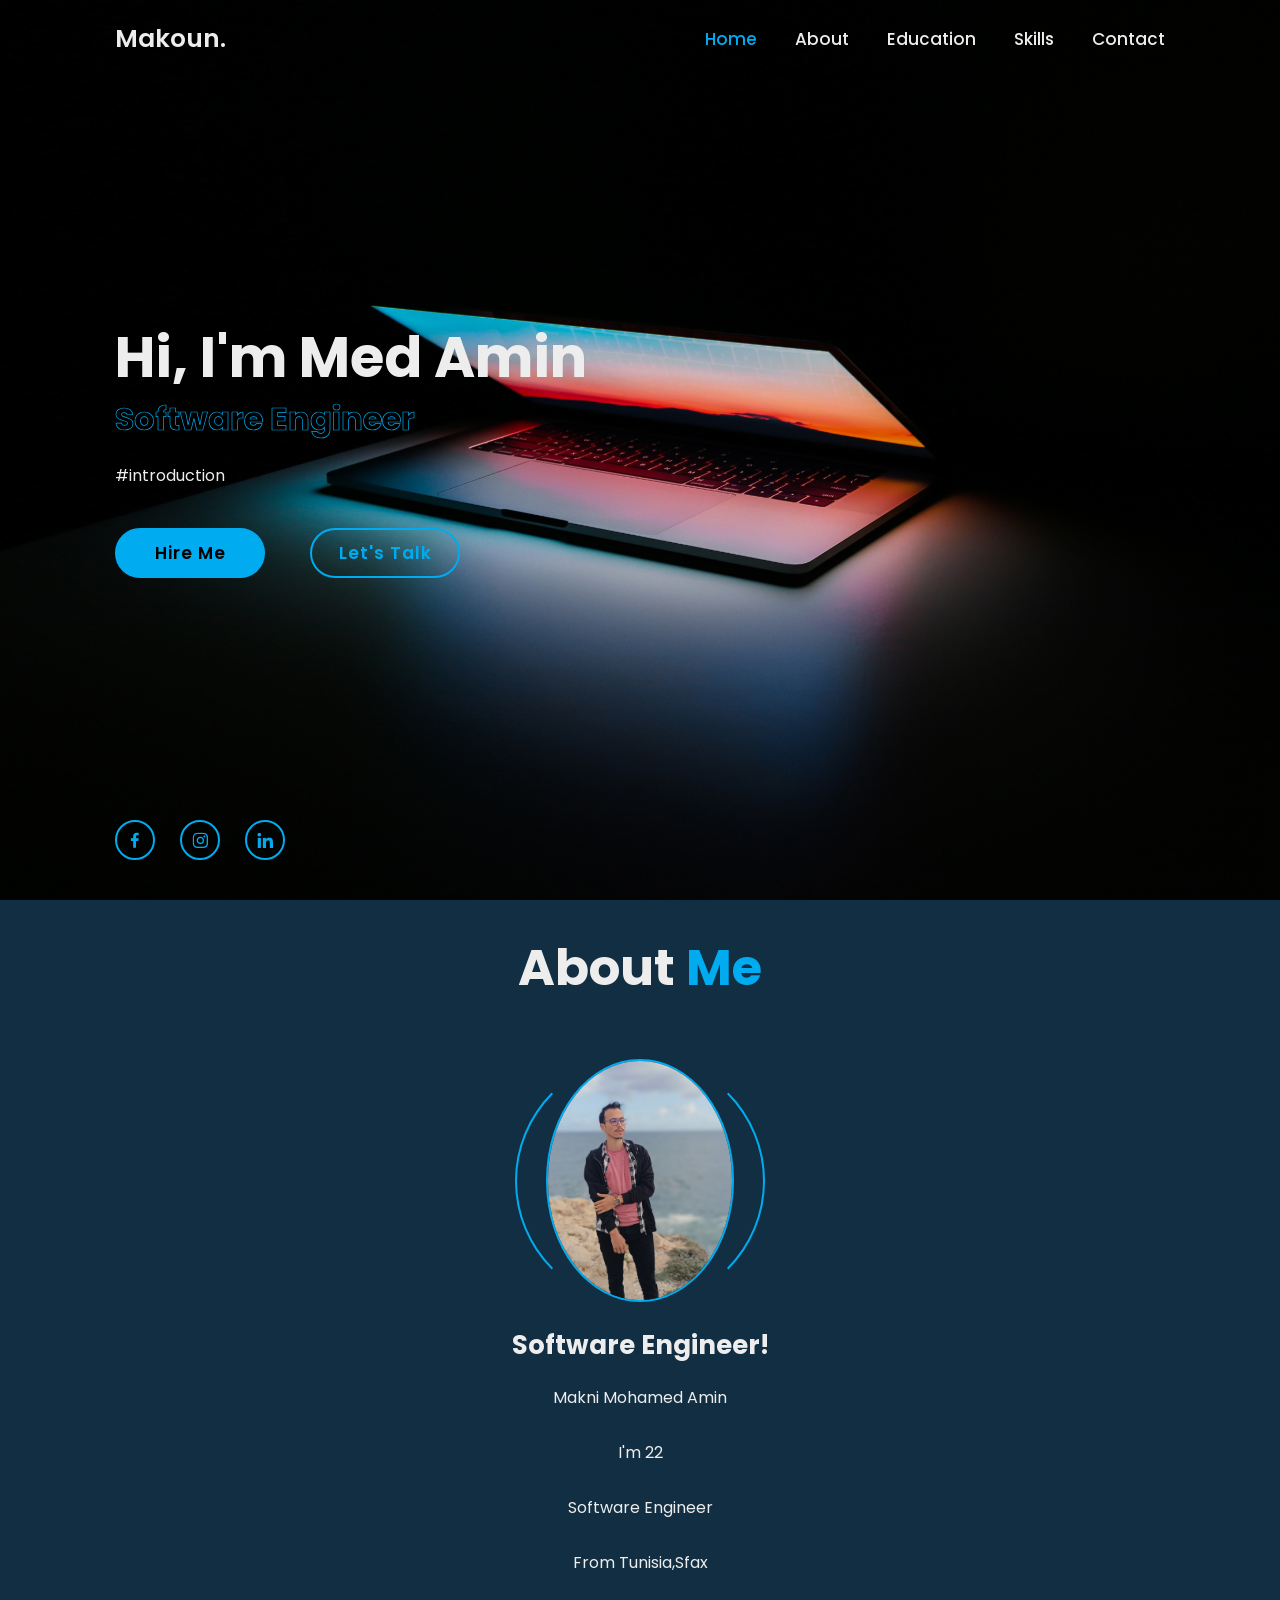
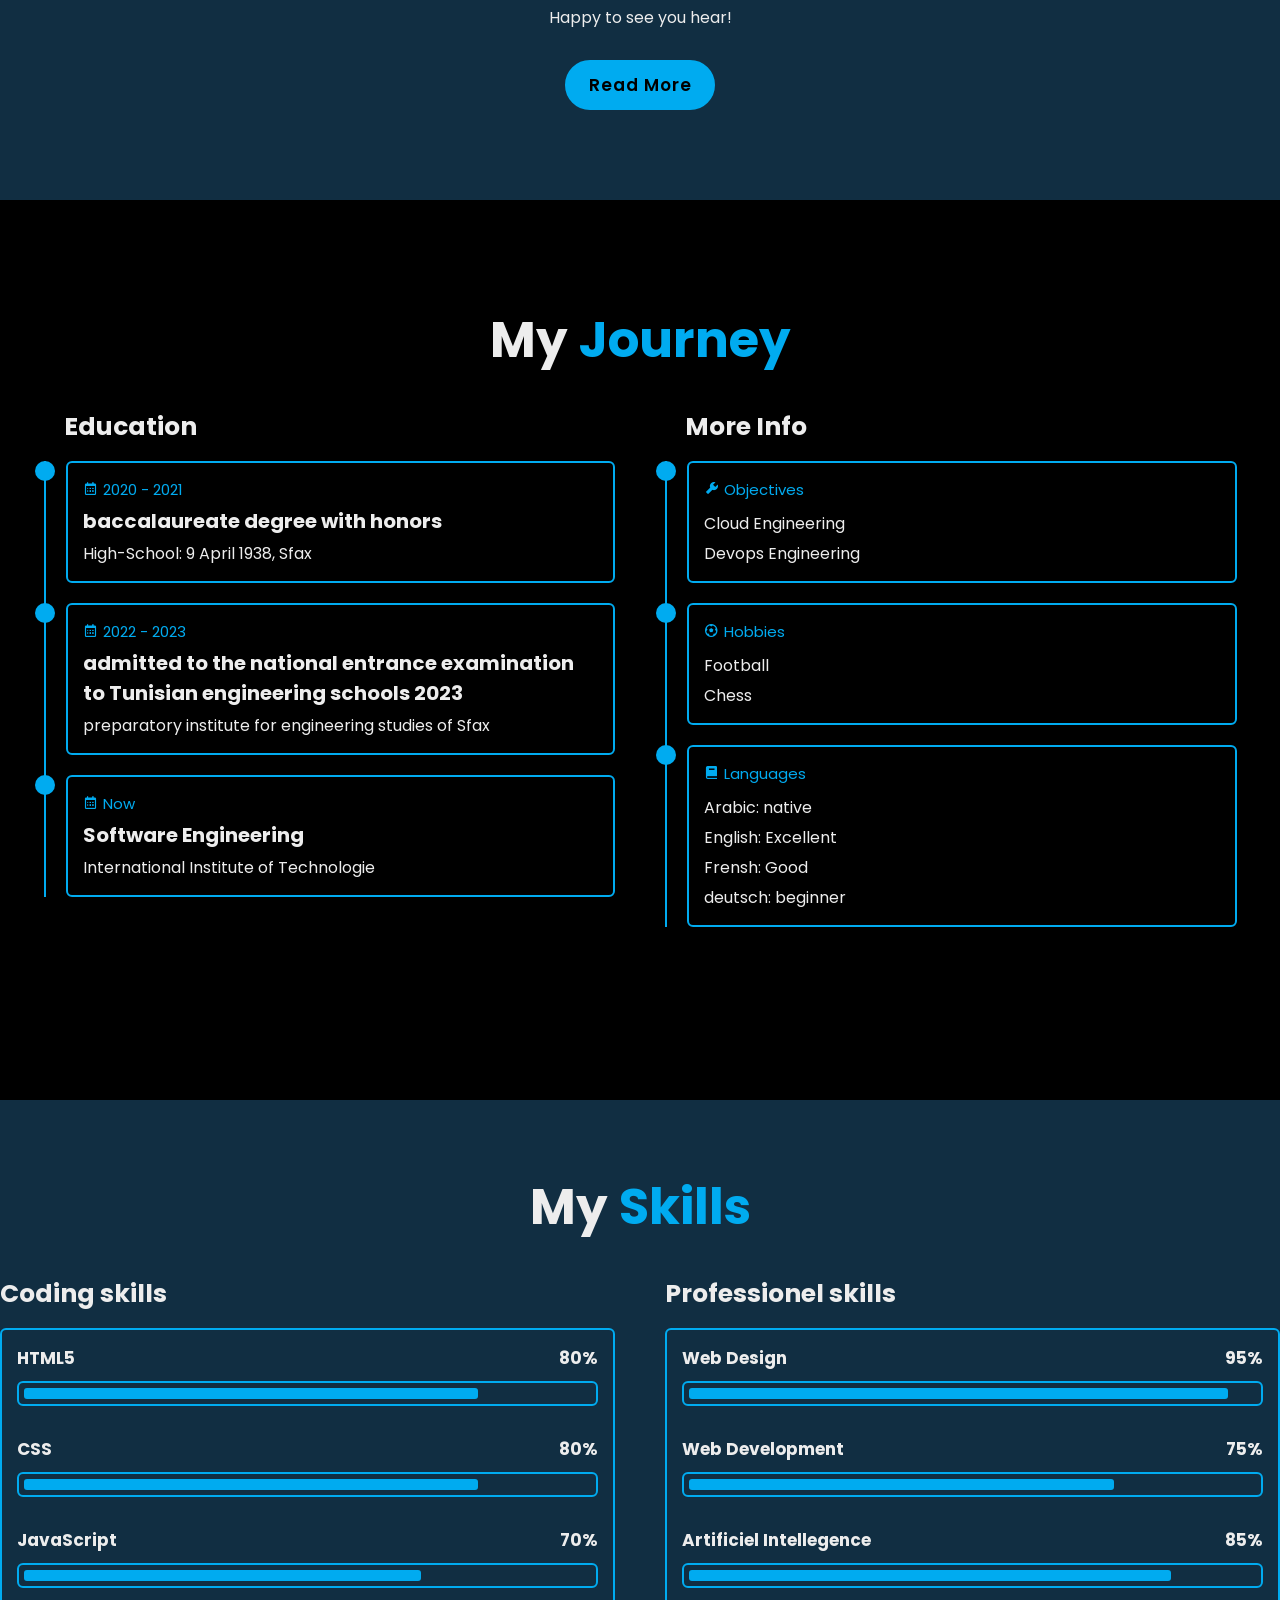
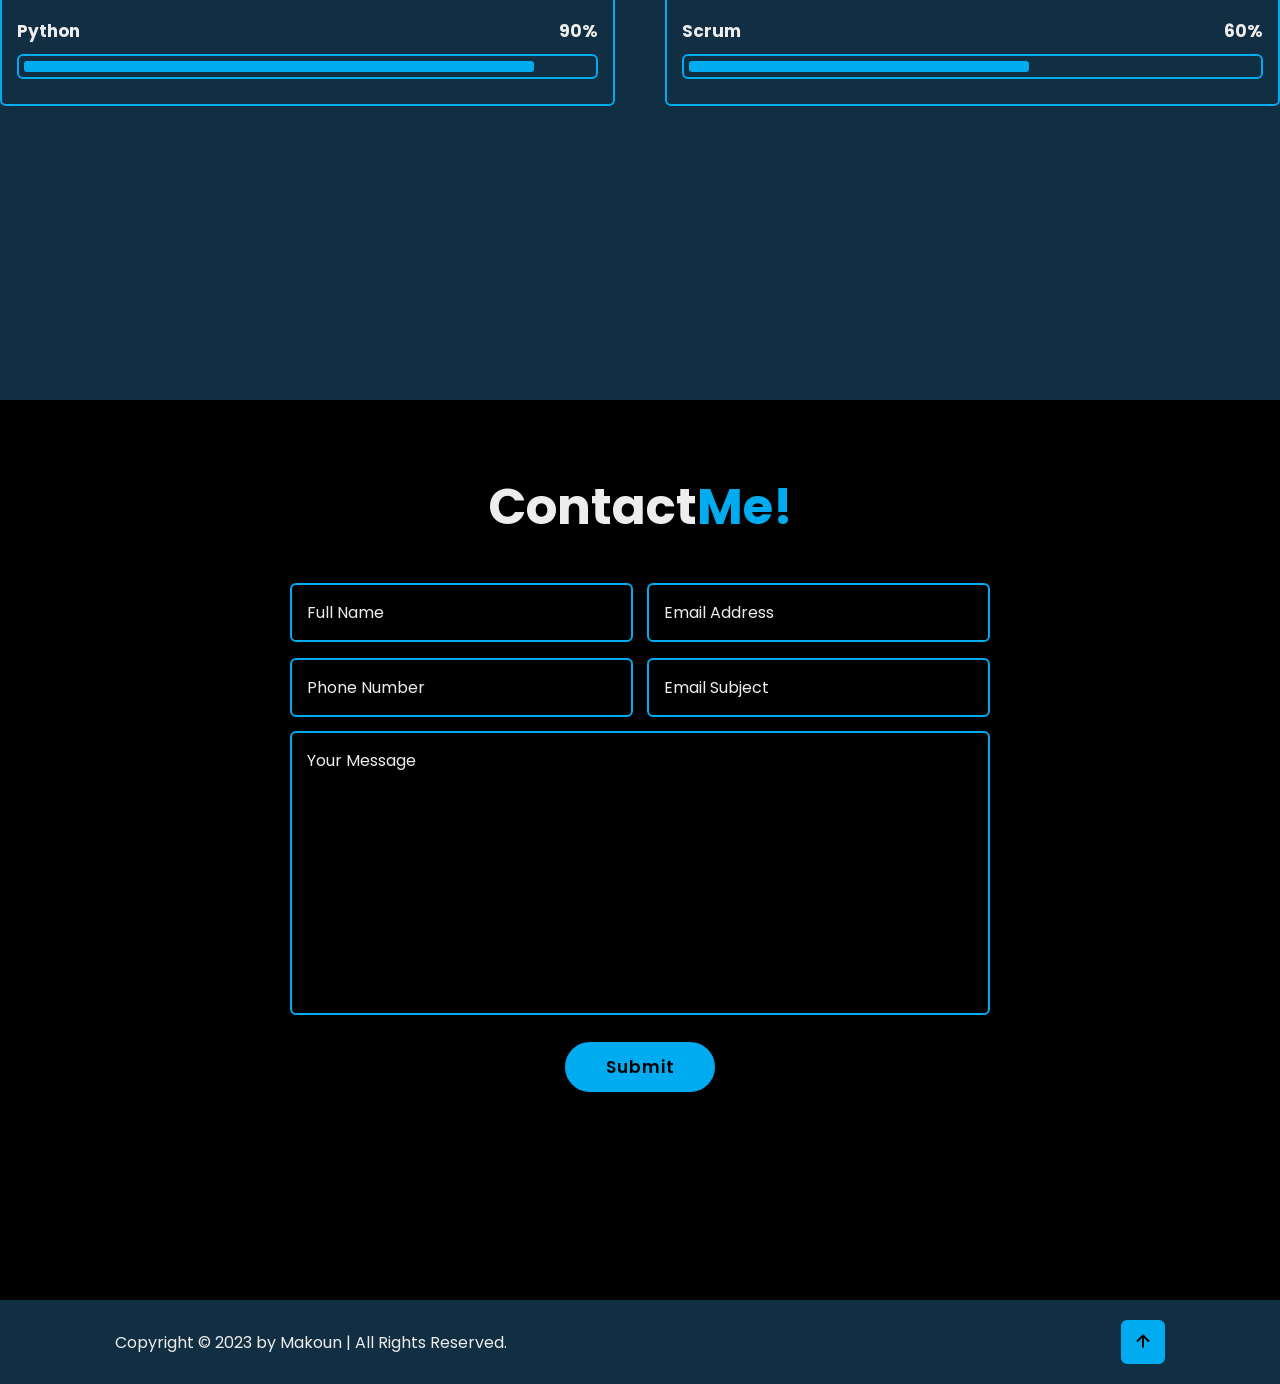
<file: index.html>
<!DOCTYPE html>
<html lang="en">

<head>
    <meta charset="UTF-8">
    <meta name="viewport" content="width=device-width, initial-scale=1.0">
    <title>Portfolio</title>
    <link rel="stylesheet" href="css/style.css">
    <link href='https://unpkg.com/boxicons@2.1.4/css/boxicons.min.css' rel='stylesheet'>
</head>

<body>
    <header class="header">
        <a href="#" class="logo"> Makoun. </a>
        <div class="bx bx-menu" id="menu-icon"></div>
        <nav class="navbar">
            <a href="#home" class="active">Home</a>
            <a href="#about">About</a>
            <a href="#education">Education</a>
            <a href="#skills">Skills</a>
            <a href="#contact">Contact</a>
        </nav>
    </header>
    <section class="home" id="home">
        <div class="home-content">
            <h1>Hi, I'm <span>Med Amin</span></h1>
            <div class="text-animate">
                <h3>Software Engineer</h3>
                <p>#introduction</p>
                <div class="btn-box">
                    <a href="https://www.linkedin.com/in/med-amin-makni-776707230/" class="btn">Hire Me</a>
                    <a href="https://www.facebook.com/mohamedamin.makni.319/" class="btn">Let's Talk</a>
                </div>
            </div>
        </div>
        <div class="home-sci">
            <a href="https://www.facebook.com/mohamedamin.makni.319/"><i class='bx bxl-facebook'></i></a>
            <a href="https://www.instagram.com/makni_med_amin/"><i class='bx bxl-instagram'></i></a>
            <a href="https://www.linkedin.com/in/med-amin-makni-776707230/"><i class='bx bxl-linkedin'></i></a>
        </div>
    </section>

    <section class="about" id="about">
        <h2 class="heading">About <span>Me</span></h2>
        <div class="about-img">
            <img src="image/me.jpg" alt="">
            <span class="circle-spin"></span>
        </div>
        <div class="about-content">
            <h3>Software Engineer!</h3>
            <p>Makni Mohamed Amin</p>
            <p>I'm 22</p>
            <p>Software Engineer</p>
            <p>From Tunisia,Sfax</p>
            <p>Happy to see you hear!</p>
            <div class="btn-box btns">
                <a href="https://www.facebook.com/mohamedamin.makni.319/" class="btn">Read More</a>
            </div>
        </div>
    </section>
    <section class="education" id="education">
        <h2 class="heading">My <span>Journey</span></h2>
        <div class="education-row">
            <div class="education-column">
                <h2 class="title">Education</h2>
                <div class="education-box">

                    <div class="education-content">
                        <div class="content">
                            <div class="year"><i class='bx bx-calendar'></i>2020 - 2021</div>
                            <h3>baccalaureate degree with honors</h3>
                            <p>High-School: 9 April 1938, Sfax </p>
                        </div>
                    </div>

                    <div class="education-content">
                        <div class="content">
                            <div class="year"><i class='bx bx-calendar'></i>2022 - 2023</div>
                            <h3>admitted to the national entrance examination to Tunisian engineering schools 2023</h3>
                            <p>preparatory institute for engineering studies of Sfax </p>
                        </div>
                    </div>


                    <div class="education-content">
                        <div class="content">
                            <div class="year"><i class='bx bx-calendar'></i>Now</div>
                            <h3>Software Engineering</h3>
                            <p>International Institute of Technologie</p>
                        </div>
                    </div>

                </div>
            </div>

                <div class="education-column">
                    <h2 class="title">More Info</h2>
                    <div class="education-box">
                        <div class="education-content">
                            <div class="content">
                                <div class="year"><i class='bx bxs-wrench'></i>Objectives</div>
                                <p>Cloud Engineering</p>
                                <p>Devops Engineering</p>
                            </div>
                        </div>

                        <div class="education-content">
                            <div class="content">
                                <div class="year"> <i class='bx bx-football'></i>Hobbies</div>
                                <p>Football</p>
                                <p>Chess</p>
                            </div>
                        </div>

                        <div class="education-content">
                            <div class="content">
                                <div class="year"><i class='bx bxs-book'></i>Languages</div>
                                <p>Arabic: native</p>
                                <p>English: Excellent</p>
                                <p>Frensh: Good</p>
                                <p>deutsch: beginner</p>
                            </div>
                        </div>
    
        </div>
    </section>
    <section class="skills" id="skills">
        <h2 class="heading">My <span>Skills</span></h2>
        <div class="skills-row">
            <div class="skills-column">
                <h3 class="title">Coding skills</h3>
                <div class="skills-box">
                    <div class="skills-content">
                        
                        <div class="progress">
                            <h3>HTML5 <span>80%</span></h3>
                            <div class="bar"><span></span></div>
                        </div>

                        <div class="progress">
                            <h3>CSS<span>80%</span></h3>
                            <div class="bar"><span></span></div>
                        </div>

                        <div class="progress">
                            <h3>JavaScript<span>70%</span></h3>
                            <div class="bar"><span></span></div>
                        </div>

                        <div class="progress">
                            <h3>Python<span>90%</span></h3>
                            <div class="bar"><span></span></div>
                        </div>

                    </div>
                </div>
            </div>

            <div class="skills-column">
                <h3 class="title">Professionel skills</h3>
                <div class="skills-box">
                    <div class="skills-content">
                        
                        <div class="progress">
                            <h3>Web Design<span>95%</span></h3>
                            <div class="bar"><span></span></div>
                        </div>

                        <div class="progress">
                            <h3>Web Development<span>75%</span></h3>
                            <div class="bar"><span></span></div>
                        </div>

                        <div class="progress">
                            <h3>Artificiel Intellegence<span>85%</span></h3>
                            <div class="bar"><span></span></div>
                        </div>

                        <div class="progress">
                            <h3>Scrum<span>60%</span></h3>
                            <div class="bar"><span></span></div>
                        </div>

                    </div>
                </div>
            </div>    

        </div>
    </section>
    <section class="contact" id="contact">
        <h2 class="heading">Contact<span>Me!</span></h2>
        <form action="#">
            <div class="input-box">
                <div class="input-field">
                    <input id="Full Name" type="text" placeholder="Full Name" required>
                    <span class="focus"></span>
                </div>

                <div class="input-field">
                    <input id="Email Address" type="text" placeholder="Email Address" required>
                    <span class="focus"></span>
                </div>
            </div>

            <div class="input-box">
                <div class="input-field">
                    <input id="Phone Number" type="number" placeholder="Phone Number" required>
                    <span class="focus"></span>
                </div>

                <div class="input-field">
                    <input id="Email Subject" type="text" placeholder="Email Subject" required>
                    <span class="focus"></span>
                </div>
            </div>
            <div class="textarea-field">
                <textarea id="Your Message" cols="30" rows="10" placeholder="Your Message" required></textarea>
                <span class="focus"></span>
            </div>    
                <div class="btn-box btns">
                    <a onclick="submitForm()" class="btn">Submit</a>
                </div>
            
        </form>
    </section>
    <footer class="footer">
        <div class="footer-text">
            <p>Copyright &copy; 2023 by Makoun | All Rights Reserved.</p>
        </div>
        <div class="footer-iconTop">
            <a href="#"><i class='bx bx-up-arrow-alt'></i></a>
        </div>
    </footer>

    <script src="js/script.js"></script>
</body>
</html>
</file>
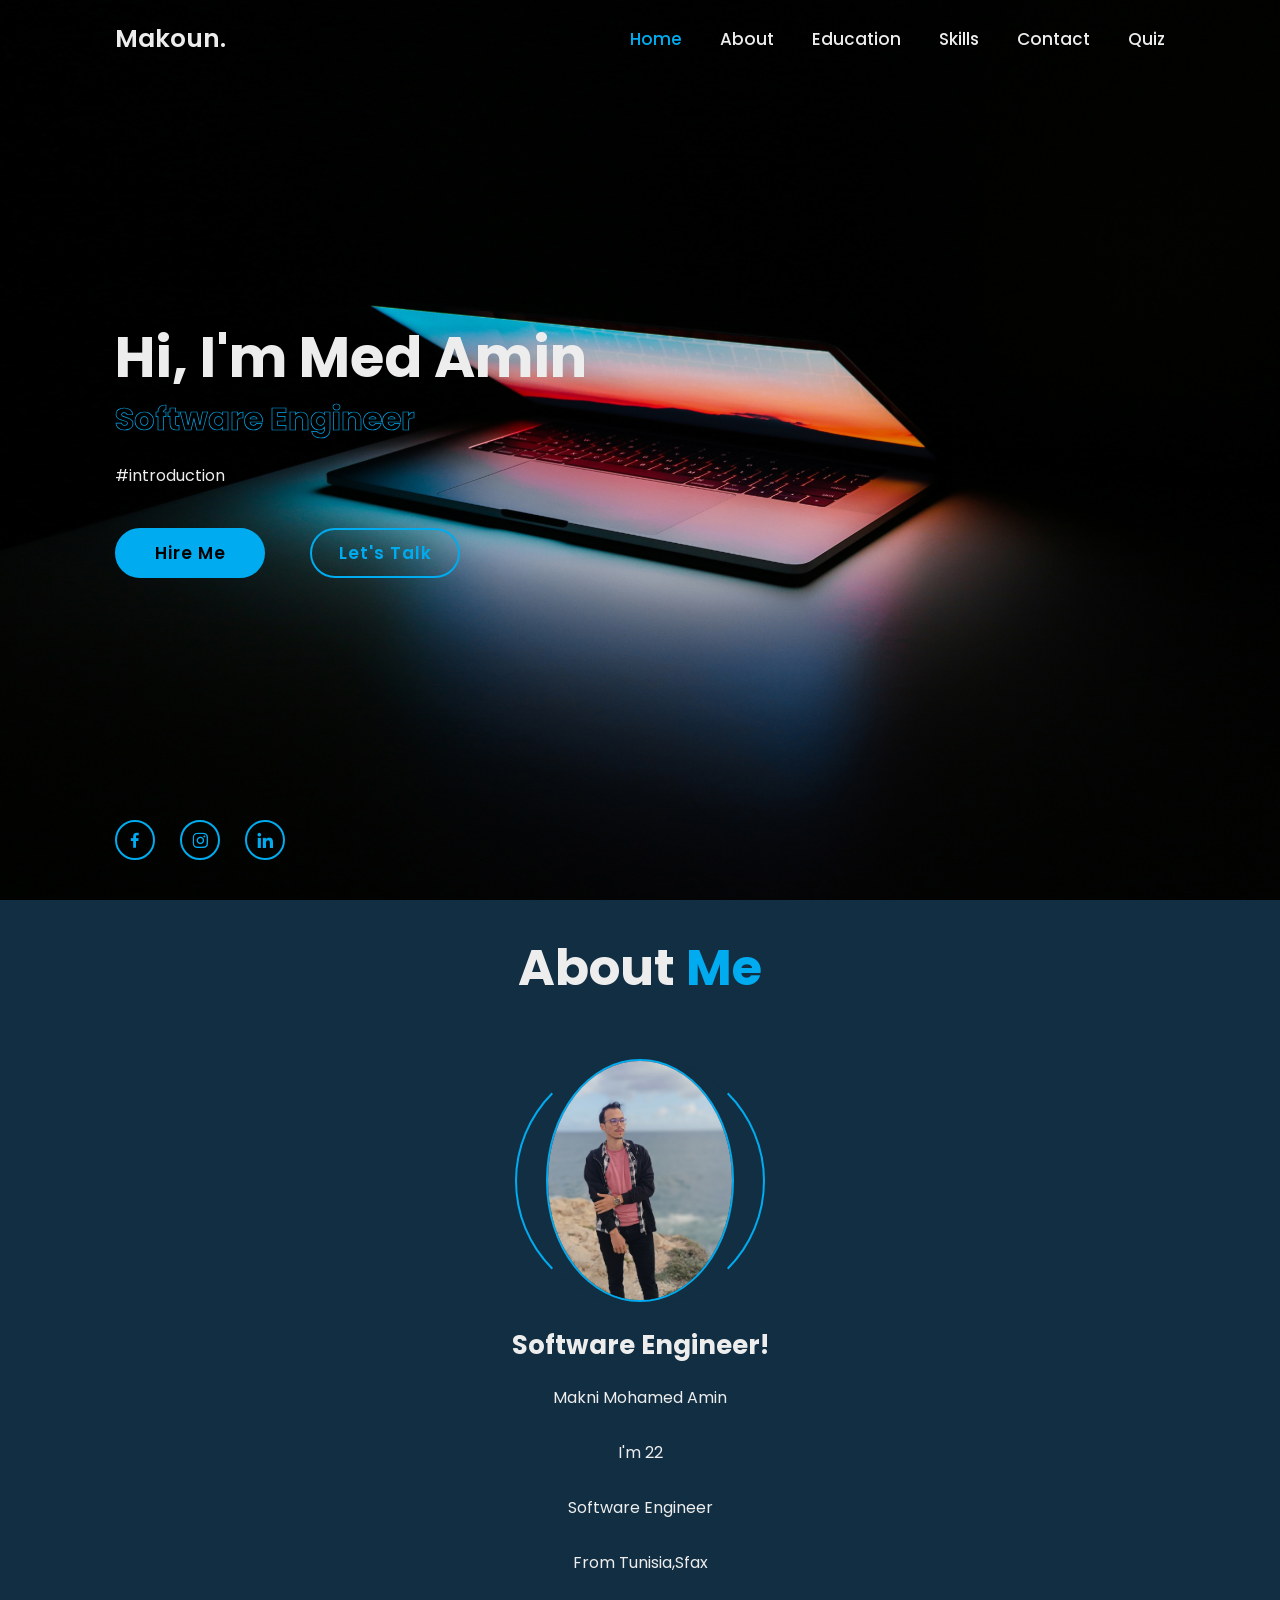
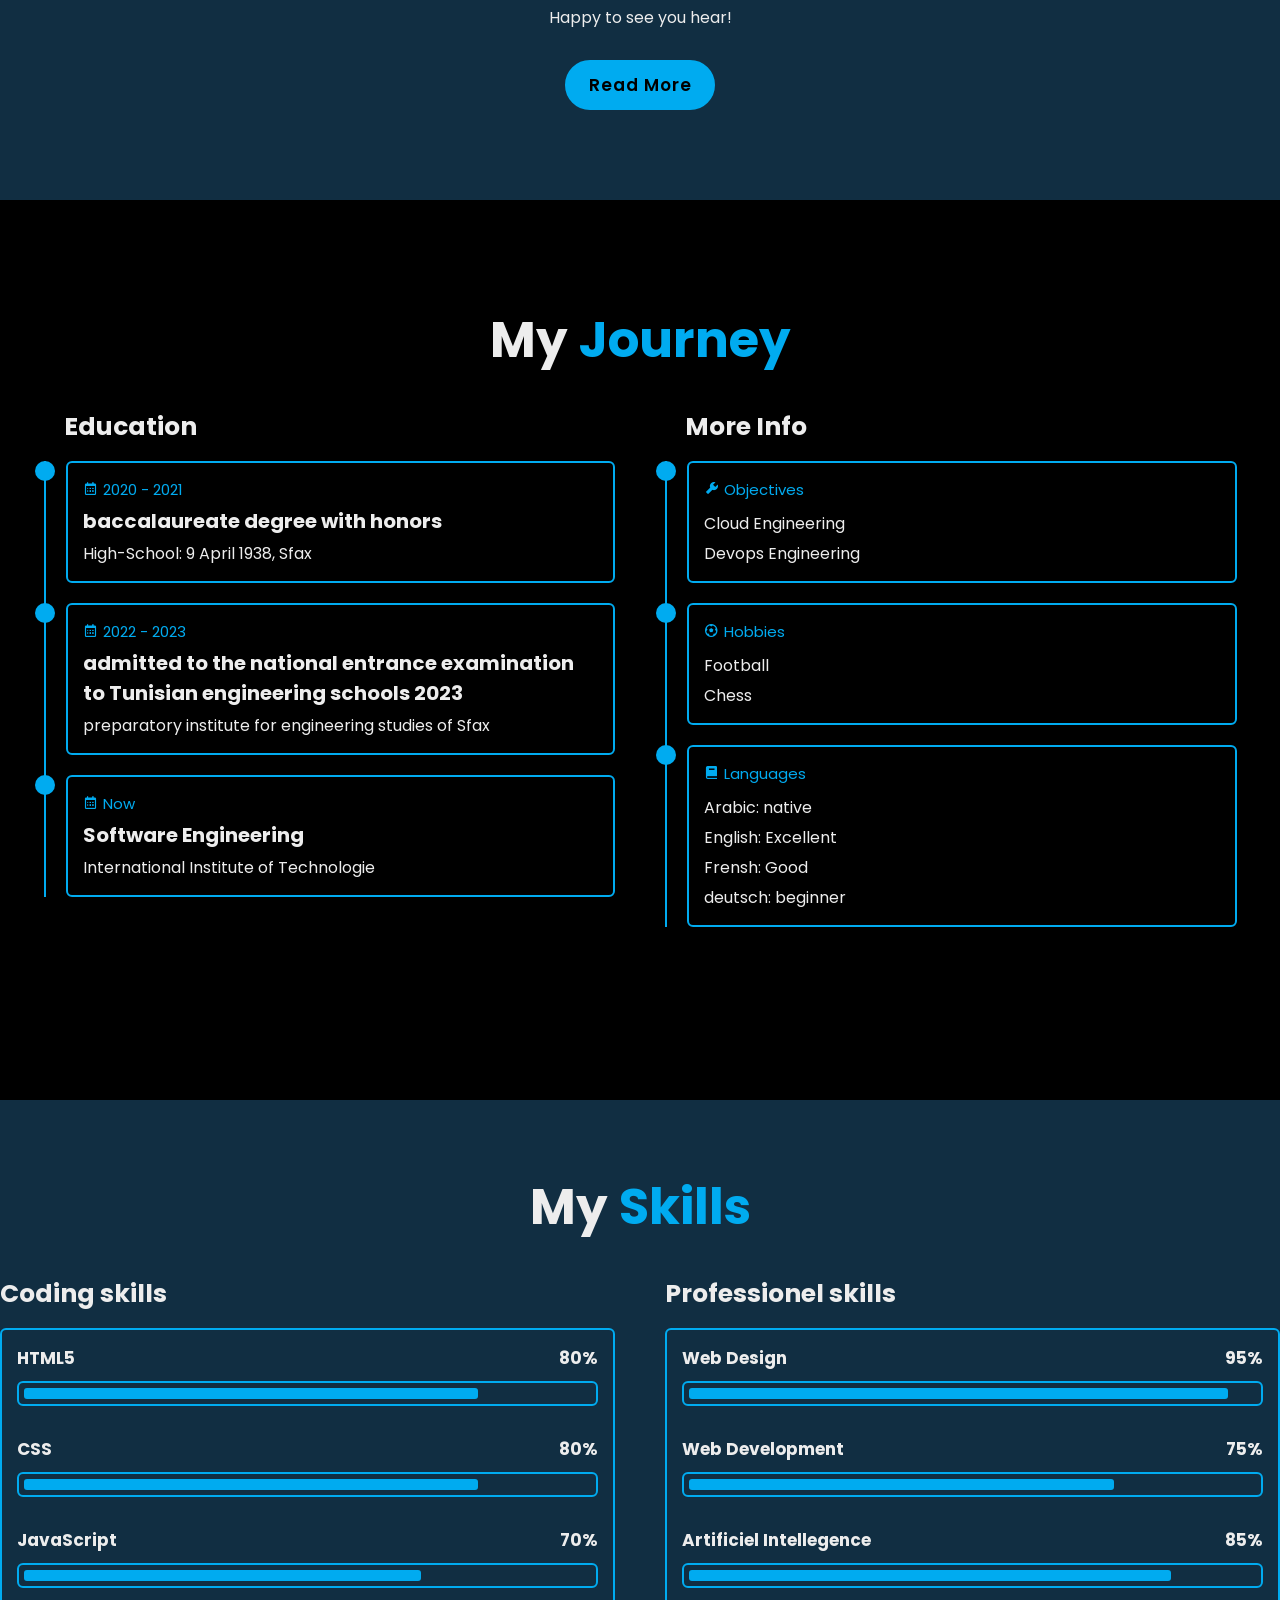
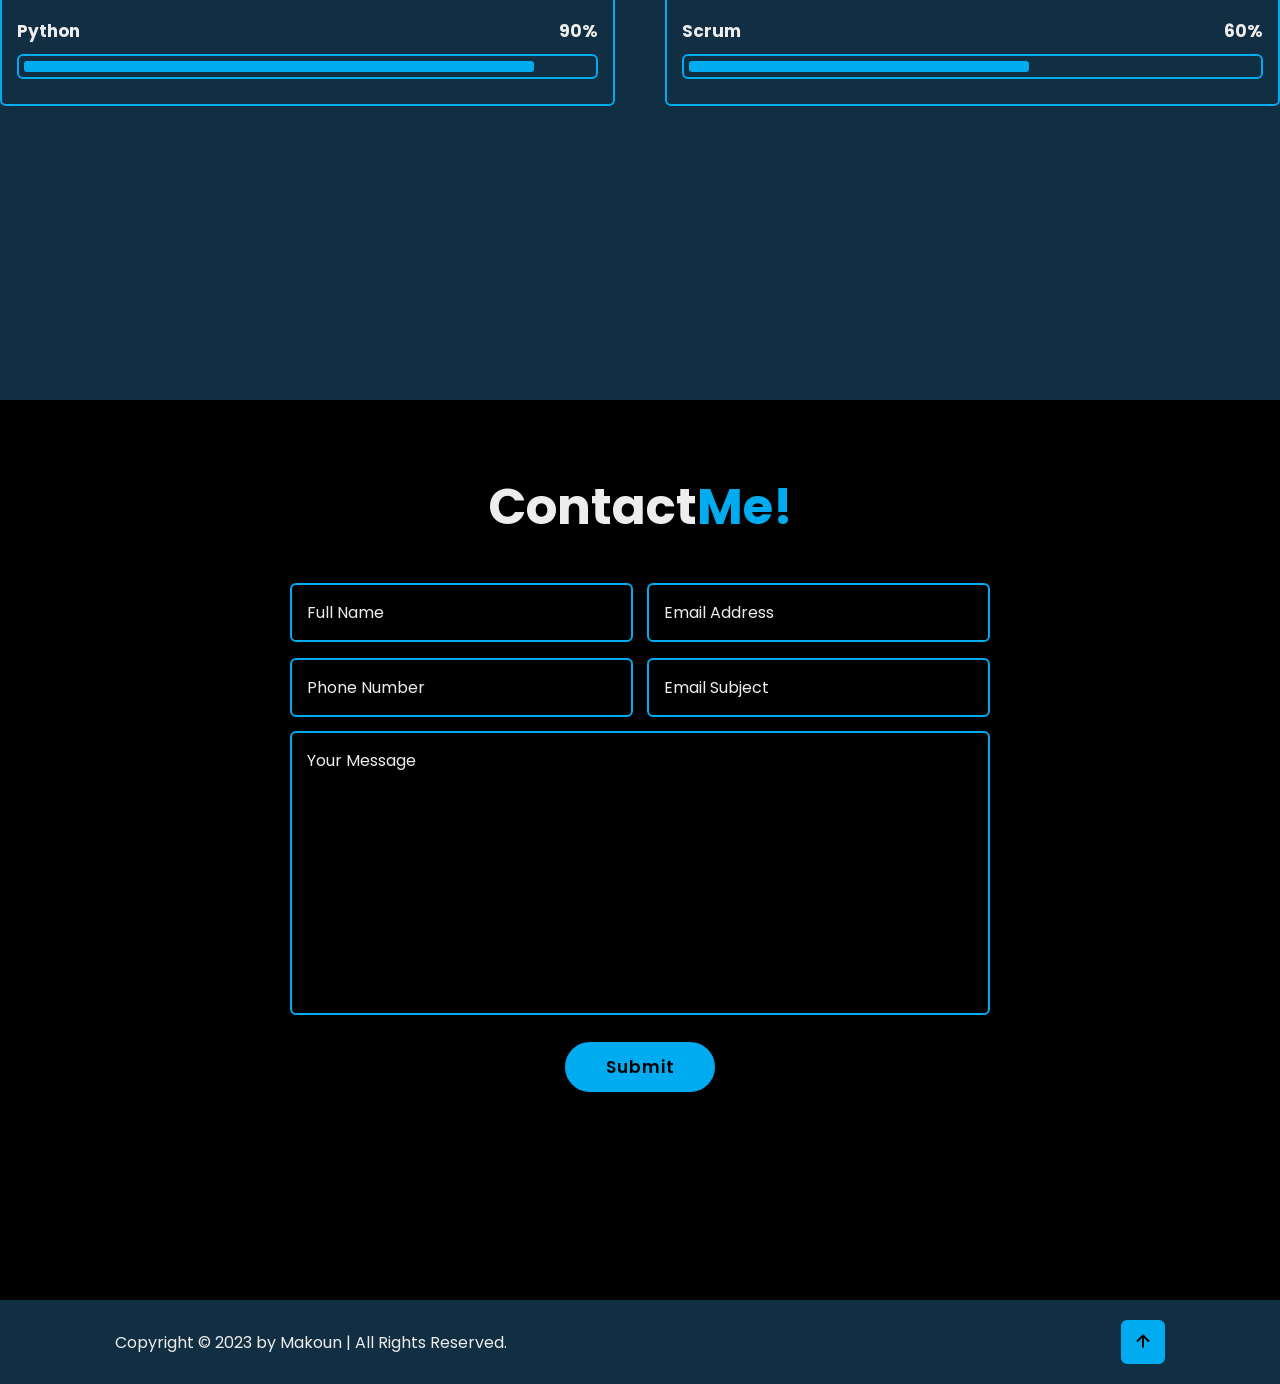
<file: main.html>
<!DOCTYPE html>
<html lang="en">

<head>
    <meta charset="UTF-8">
    <meta name="viewport" content="width=device-width, initial-scale=1.0">
    <title>Document</title>
    <link rel="stylesheet" href="css/style.css">
    <link href='https://unpkg.com/boxicons@2.1.4/css/boxicons.min.css' rel='stylesheet'>
</head>

<body>
    <header class="header">
        <a href="#" class="logo"> Makoun. </a>
        <div class="bx bx-menu" id="menu-icon"></div>
        <nav class="navbar">
            <a href="#home" class="active">Home</a>
            <a href="#about">About</a>
            <a href="#education">Education</a>
            <a href="#skills">Skills</a>
            <a href="#contact">Contact</a>
            <a href="html/quiz.html">Quiz</a>
        </nav>
    </header>
    <section class="home" id="home">
        <div class="home-content">
            <h1>Hi, I'm <span>Med Amin</span></h1>
            <div class="text-animate">
                <h3>Software Engineer</h3>
                <p>#introduction</p>
                <div class="btn-box">
                    <a href="https://www.linkedin.com/in/med-amin-makni-776707230/" class="btn">Hire Me</a>
                    <a href="https://www.facebook.com/mohamedamin.makni.319/" class="btn">Let's Talk</a>
                </div>
            </div>
        </div>
        <div class="home-sci">
            <a href="https://www.facebook.com/mohamedamin.makni.319/"><i class='bx bxl-facebook'></i></a>
            <a href="https://www.instagram.com/makni_med_amin/"><i class='bx bxl-instagram'></i></a>
            <a href="https://www.linkedin.com/in/med-amin-makni-776707230/"><i class='bx bxl-linkedin'></i></a>
        </div>
    </section>

    <section class="about" id="about">
        <h2 class="heading">About <span>Me</span></h2>
        <div class="about-img">
            <img src="image/me.jpg" alt="">
            <span class="circle-spin"></span>
        </div>
        <div class="about-content">
            <h3>Software Engineer!</h3>
            <p>Makni Mohamed Amin</p>
            <p>I'm 22</p>
            <p>Software Engineer</p>
            <p>From Tunisia,Sfax</p>
            <p>Happy to see you hear!</p>
            <div class="btn-box btns">
                <a href="https://www.facebook.com/mohamedamin.makni.319/" class="btn">Read More</a>
            </div>
        </div>
    </section>
    <section class="education" id="education">
        <h2 class="heading">My <span>Journey</span></h2>
        <div class="education-row">
            <div class="education-column">
                <h2 class="title">Education</h2>
                <div class="education-box">

                    <div class="education-content">
                        <div class="content">
                            <div class="year"><i class='bx bx-calendar'></i>2020 - 2021</div>
                            <h3>baccalaureate degree with honors</h3>
                            <p>High-School: 9 April 1938, Sfax </p>
                        </div>
                    </div>

                    <div class="education-content">
                        <div class="content">
                            <div class="year"><i class='bx bx-calendar'></i>2022 - 2023</div>
                            <h3>admitted to the national entrance examination to Tunisian engineering schools 2023</h3>
                            <p>preparatory institute for engineering studies of Sfax </p>
                        </div>
                    </div>


                    <div class="education-content">
                        <div class="content">
                            <div class="year"><i class='bx bx-calendar'></i>Now</div>
                            <h3>Software Engineering</h3>
                            <p>International Institute of Technologie</p>
                        </div>
                    </div>

                </div>
            </div>

                <div class="education-column">
                    <h2 class="title">More Info</h2>
                    <div class="education-box">
                        <div class="education-content">
                            <div class="content">
                                <div class="year"><i class='bx bxs-wrench'></i>Objectives</div>
                                <p>Cloud Engineering</p>
                                <p>Devops Engineering</p>
                            </div>
                        </div>

                        <div class="education-content">
                            <div class="content">
                                <div class="year"> <i class='bx bx-football'></i>Hobbies</div>
                                <p>Football</p>
                                <p>Chess</p>
                            </div>
                        </div>

                        <div class="education-content">
                            <div class="content">
                                <div class="year"><i class='bx bxs-book'></i>Languages</div>
                                <p>Arabic: native</p>
                                <p>English: Excellent</p>
                                <p>Frensh: Good</p>
                                <p>deutsch: beginner</p>
                            </div>
                        </div>
    
        </div>
    </section>
    <section class="skills" id="skills">
        <h2 class="heading">My <span>Skills</span></h2>
        <div class="skills-row">
            <div class="skills-column">
                <h3 class="title">Coding skills</h3>
                <div class="skills-box">
                    <div class="skills-content">
                        
                        <div class="progress">
                            <h3>HTML5 <span>80%</span></h3>
                            <div class="bar"><span></span></div>
                        </div>

                        <div class="progress">
                            <h3>CSS<span>80%</span></h3>
                            <div class="bar"><span></span></div>
                        </div>

                        <div class="progress">
                            <h3>JavaScript<span>70%</span></h3>
                            <div class="bar"><span></span></div>
                        </div>

                        <div class="progress">
                            <h3>Python<span>90%</span></h3>
                            <div class="bar"><span></span></div>
                        </div>

                    </div>
                </div>
            </div>

            <div class="skills-column">
                <h3 class="title">Professionel skills</h3>
                <div class="skills-box">
                    <div class="skills-content">
                        
                        <div class="progress">
                            <h3>Web Design<span>95%</span></h3>
                            <div class="bar"><span></span></div>
                        </div>

                        <div class="progress">
                            <h3>Web Development<span>75%</span></h3>
                            <div class="bar"><span></span></div>
                        </div>

                        <div class="progress">
                            <h3>Artificiel Intellegence<span>85%</span></h3>
                            <div class="bar"><span></span></div>
                        </div>

                        <div class="progress">
                            <h3>Scrum<span>60%</span></h3>
                            <div class="bar"><span></span></div>
                        </div>

                    </div>
                </div>
            </div>    

        </div>
    </section>
    <section class="contact" id="contact">
        <h2 class="heading">Contact<span>Me!</span></h2>
        <form action="#">
            <div class="input-box">
                <div class="input-field">
                    <input id="Full Name" type="text" placeholder="Full Name" required>
                    <span class="focus"></span>
                </div>

                <div class="input-field">
                    <input id="Email Address" type="text" placeholder="Email Address" required>
                    <span class="focus"></span>
                </div>
            </div>

            <div class="input-box">
                <div class="input-field">
                    <input id="Phone Number" type="number" placeholder="Phone Number" required>
                    <span class="focus"></span>
                </div>

                <div class="input-field">
                    <input id="Email Subject" type="text" placeholder="Email Subject" required>
                    <span class="focus"></span>
                </div>
            </div>
            <div class="textarea-field">
                <textarea id="Your Message" cols="30" rows="10" placeholder="Your Message" required></textarea>
                <span class="focus"></span>
            </div>    
                <div class="btn-box btns">
                    <a onclick="submitForm()" class="btn">Submit</a>
                </div>
            
        </form>
    </section>
    <footer class="footer">
        <div class="footer-text">
            <p>Copyright &copy; 2023 by Makoun | All Rights Reserved.</p>
        </div>
        <div class="footer-iconTop">
            <a href="#"><i class='bx bx-up-arrow-alt'></i></a>
        </div>
    </footer>

    <script src="js/script.js"></script>
</body>
</html>
</file>
<file: css/style.css>
@import url('https://fonts.googleapis.com/css2?family=poppins:wght@300;400;500;600;700;800;900&display=swap');

* {
    margin: 0;
    font-family: 'poppins', sans-serif;
    padding: 0;
    box-sizing: border-box;
    text-decoration: none;
    border: none;
    outline: none;
    scroll-behavior: smooth;
}

/*def colors*/
:root {
    --bg-color:black ;
    --second-bg-color: #112e42;
    --text-color: #ededed;
    --main-color: #00abf0;
}
html {
    font-size: 62.5%;
    overflow-x: hidden;
}
body {
    background-color: var(--bg-color);
    color: var(--text-color);
}
.header {
    position: fixed;
    top: 0;
    left: 0;
    width: 100%;
    padding: 20px 9%;
    background: transparent;
    display: flex;
    justify-content: space-between;
    align-items: center;
    z-index: 100;
    transition: .3s;
}
.header.sticky{
    background:rgb(238, 6, 76) ;
}
.logo {
    font-size: 25px;
    color: var(--text-color);
    font-weight: 600;
}
.navbar a {
    font-size: 17px;
    color: var(--text-color);
    font-weight: 500;
    margin-left: 35px;
    transition: .3s;
}
.navbar a:hover,
.navbar a.active {
    color: var(--main-color);
}

#menu-icon {
    font-size: 36px;
    color: var(--text-color);
    cursor: pointer;
    display: none;
}

section {
    min-height: 100vh;
    padding: 100px 9% 20;
}

.home {
    display: flex;
    align-items: center;
    padding: 0 9%;
    background: url('../image/bg.jpg') no-repeat;
    background-size: cover;
    background-position: center;
}

.home-content {
    max-width: 600px;
}

.home-content h1 {
    font-size: 56px;
    font-weight: 700;
    line-height: 1.3;
}
.home-content h1 span {
    color: var(--text-color);
}

.home-content .text-animate {
    position: relative;
    width: 328px;
}

.home-content .text-animate h3 {
    font-size: 32px;
    font-weight: 700;
    color: transparent;
    -webkit-text-stroke: .7px var(--main-color);
}

.home-content p {
    font-size: 16px;
    margin: 20px 0 40px;
}

.btn-box {
    position: relative;
    display: flex;
    justify-content: space-between;
    width: 345px;
    height: 50px;
}

.btn-box .btn {
    position: relative;
    display: inline-flex;
    justify-content: center;
    align-items: center;
    width: 150px;
    height: 100%;
    background: var(--main-color);
    border: 2px solid var(--main-color);
    border-radius: 80px;
    font-size: 17px;
    font-weight: 600;
    letter-spacing: 1px;
    color: var(--bg-color);
    z-index: 1;
    overflow: hidden;
    transition: .5s;
}

.btn-box .btn:hover {
    color: var(--main-color);
}

.btn-box .btn:nth-child(2) {
    background: transparent;
    color: var(--main-color);
}

.btn-box .btn:nth-child(2)::before {
    background: var(--main-color);
}

.btn-box .btn:nth-child(2):hover {
    color: var(--bg-color);
}

.btn-box .btn::before {
    content: '';
    position: absolute;
    top: 0;
    left: 0;
    width: 0;
    height: 100%;
    background: var(--bg-color);
    z-index: -1;
    transition: .5s;
}

.btn-box .btn:hover::before {
    width: 100%;
}

.home-sci {
    position: absolute;
    bottom: 40px;
    width: 170px;
    display: flex;
    justify-content: space-between;
}

.home-sci a {
    position: relative;
    display: inline-flex;
    justify-content: center;
    align-items: center;
    width: 40px;
    height: 40px;
    background: transparent;
    border: 2px solid var(--main-color);
    border-radius: 50%;
    font-size: 20px;
    color: var(--main-color);
    z-index: 1;
    overflow: hidden;
    transition: .5s;
}

.home-sci a:hover {
    color: var(--bg-color);
}

.home-sci a::before {
    content: '';
    position: absolute;
    top: 0;
    left: 0;
    width: 0;
    height: 100%;
    background: var(--main-color);
    z-index: -1;
    transition: .5s;
}

.home-sci a:hover::before {
    width: 100%;
}

.about {
    display: flex;
    justify-content: center;
    align-items: center;
    flex-direction: column;
    gap: 20px;
    background: var(--second-bg-color);
    padding-bottom: 60px;
}

.heading {
    font-size: 50px;
    margin-bottom: 30px;
    text-align: center;
}

span {
    color: var(--main-color);
}
/*about*/
.about-img {
    position: relative;
    width: 250px;
    height: 250px;
    border-radius: 50%;
    display: flex;
    justify-content: center;
    align-items: center;
}

.about-img img {
    width: 75%;
    border-radius: 50%;
    border: 2px solid var(--main-color);
}

.about-img .circle-spin {
    position: absolute;
    top: 50%;
    left: 50%;
    transform: translate(-50%, -50%) rotate(0);
    width: 100%;
    height: 100%;
    border-radius: 50%;
    border-top: 2px solid var(--second-bg-color);
    border-bottom: 2px solid var(--second-bg-color);
    border-left: 2px solid var(--main-color);
    border-right: 2px solid var(--main-color);
}

.about-content {
    text-align: center;
}

.about-content h3 {
    font-size: 26px;
}

.about-content p {
    font-size: 16px;
    margin: 20px 0 30px;
}
.btn-box.btns{
    display: inline-block;
    width: 150px;
}
.btn-box.btns a::before{
    background: var(--second-bg-color);
}
/*education*/
.education{
    display: flex;
    justify-content: center;
    align-items: center;
    flex-direction: column;
    padding-bottom: 50px;
}
.education .education-row{
    display: flex;
    flex-wrap: wrap;
    gap: 50px;
}
.education .education-column{
    flex:1 1 400px ;
}
.education-column .title{
    font-size: 25px;
    margin: 0 0 15px 20px;
}
.education-column .education-box{
    border-left: 2px solid var(--main-color);
}
.education-box  .education-content {
    position: relative;
    padding-left: 20px;
}
.education-box .education-content::before{
    content: '';
    position: absolute;
    top: 0;
    left:-11px ;
    width: 20px;
    height: 20px;
    background: var(--main-color);
    border-radius: 50%;
}
.education-content .content{
    position: relative;
    padding: 15px;
    border: 2px solid var(--main-color);
    border-radius: 6px;
    margin-bottom: 20px;
    overflow: hidden;
}
.education-content .content::before{
    content: '';
    position: absolute;
    top: 0;
    left: 0;
    width: 0;
    height: 100%;
    background: var(--second-bg-color);
    z-index: -1;
    transition: .5s;
}
.education-content .content:hover::before{
    width: 100%;
}
.education-content .content .year{
    font-size: 15px;
    color: var(--main-color);
    padding-bottom: 5px;
}
.education-content .content .year i {
    padding-right: 5px;
}
.education-content .content h3{
    font-size: 20px;
}
.education-content .content p{
    font-size: 16px;
    padding-top: 5px;
}
/*skills*/
.skills{
    padding-top: 70px;
    padding-bottom: 50px;
    background: var(--second-bg-color);
}
.skills .skills-row{
    display: flex;
    flex-wrap: wrap;
    gap: 50px;
}
.skills-row .skills-column{
    flex: 1 1 400px;
}
.skills-column .title{
    font-size: 25px;
    margin: 0 0 15px;
}
.skills-box .skills-content{
    position: relative;
    border: 2px solid var(--main-color);
    border-radius: 6px;
    padding: 5px 15px;
    z-index: 1;
    overflow: hidden;
}
.skills-box .skills-content::before{
    content: '';
    position: absolute;
    top: 0;
    left: 0;
    width: 0;
    height: 100%;
    background: var(--bg-color);
    z-index: -1;
    transition: .5s;
}
.skills-box .skills-content:hover::before{
    width: 100%;
}
.skills-content .progress{
    padding: 10px 0;
}
.skills-content .progress h3{
    font-size: 17px;
    display: flex;
    justify-content: space-between;
}
.skills-content .progress h3 span{
    color: var(--text-color)
}
.skills-content .progress .bar{
    height: 25px;
    border-radius: 6px;
    border: 2px solid var(--main-color);
    padding: 5px;
    margin: 10px 0;
}
.skills-content .progress .bar span{
    display: block;
    height: 100%;
    border-radius: 3px;
    background: var(--main-color) ;
}
.skills-column:nth-child(1) .skills-content .progress:nth-child(1) .bar span{
    width: 80%; ;
}
.skills-column:nth-child(1) .skills-content .progress:nth-child(2) .bar span{
    width: 80%; ;
}
.skills-column:nth-child(1) .skills-content .progress:nth-child(3) .bar span{
    width: 70%; ;
}
.skills-column:nth-child(1) .skills-content .progress:nth-child(4) .bar span{
    width: 90%; ;
}
.skills-column:nth-child(2) .skills-content .progress:nth-child(1) .bar span{
    width: 95% ;
}
.skills-column:nth-child(2) .skills-content .progress:nth-child(2) .bar span{
    width: 75%; ;
}
.skills-column:nth-child(2) .skills-content .progress:nth-child(3) .bar span{
    width: 85%; ;
}
.skills-column:nth-child(2) .skills-content .progress:nth-child(4) .bar span{
    width: 60%; ;
}
/*contact*/
.contact{
   padding-top: 70px;
}
.contact form {
    max-width: 700px;
    margin: 0 auto;
    text-align: center;
}
.contact form .input-box{
    position: relative;
    display: flex;
    justify-content: space-between;
    flex-wrap: wrap;
}
.contact form .input-box .input-field {
    position: relative;
    width: 49%;
    margin: 8px 0;
}
.contact form .input-box .input-field input,.contact form .textarea-field textarea{
    width: 100%;
    height: 100%;
    padding: 15px;
    font-size: 16px;
    color: var(--text-color);
    background: transparent;
    border-radius: 6px;
    border: 2px solid var(--main-color);
}
.contact form .input-box .input-field input::placeholder,.contact form .textarea-field textarea::placeholder{
color: var(--text-color);
}
.contact form .focus{
    position: absolute;
    top: 0;
    left: 0;
    width: 0;
    height: 100%;
    background: var(--second-bg-color);
    border-radius: 6px;
    z-index: -1;
    transition: .5s;
}
.contact form .input-box .input-field input:focus~.focus,
.contact form .input-box .input-field input:valid~.focus,
.contact form .textarea-field textarea:focus~.focus,
.contact form .textarea-field textarea:valid~.focus{
    width: 100%;
}
.contact form .textarea-field{
    position: relative;
    margin: 6px 0 27px;
    display: flex;
} 
.contact form .textarea-field textarea{
    resize: none;
}
.contact form .btn-box.btns .btn{
    cursor: pointer;
}
.footer{
    display: flex;
    justify-content: space-between;
    align-items: center;
    flex-wrap: wrap;
    padding: 20px 9%;
    background: var(--second-bg-color);
}
.footer-text p {
    font-size: 16px;
}
.footer-iconTop a {
    position: relative;
    display: inline-flex;
    justify-content: center;
    align-items: center;
    padding: 8px;
    background: var(--main-color);
    border: 2px solid var(--main-color);
    border-radius: 6px;
    z-index: 1;
    overflow: hidden;
}
.footer-iconTop a i {
    font-size: 24px;
    color: var(--bg-color);
}
.footer-iconTop a::before{
    content: '';
    position: absolute;
    top: 0;    
    left: 0;
    width: 0;
    height: 100%;
    background: var(--second-bg-color);
    z-index: -1;
    transition: .5s;
}
.footer-iconTop a:hover::before{
    width: 100%;
}
.footer-iconTop a:hover i {
    color: var(--main-color);
}

@import url('https://fonts.googleapis.com/css2?family=Poppins:wght@400;500;700&display=swap');

.quiz {
  font-family: 'Poppins', sans-serif;
  background: var(--bg-color);
  display: flex;
  justify-content: center;
  align-items: center;
}

.container {
  width: 1500px;
  height: 500px;
  margin-top: 80px;
  background-color: var(--second-bg-color);
  box-shadow: 0 2px 4px rgba(0, 0, 0, 0.1);
  border-radius: 20px;
  text-align: center;
  font-size: 30px;
  color: var(--text-color);
  padding-top: 70px;
}

h1 {
  text-align: center;
}

.question {
  font-weight: bold;
  margin-bottom: 10px;
}

.options {
  margin-bottom: 20px;
}

.option {
  display: block;
  margin-bottom: 10px;
}

.button {
  display: inline-block;
  padding: 10px 20px;
  background-color:var(--main-color);
  color:var(--text-color);
  border: none;
  cursor: pointer;
  font-size: 16px;
  border-radius: 4px;
  transition: 0.3s;
  margin-right: 10px;
}

.button:hover {
  background-color: #3071a9;
}

.result {
  text-align: center;
  font-weight: bold;
  margin-bottom: 20px;
}

.hide{
  display: none;
}
</file>
